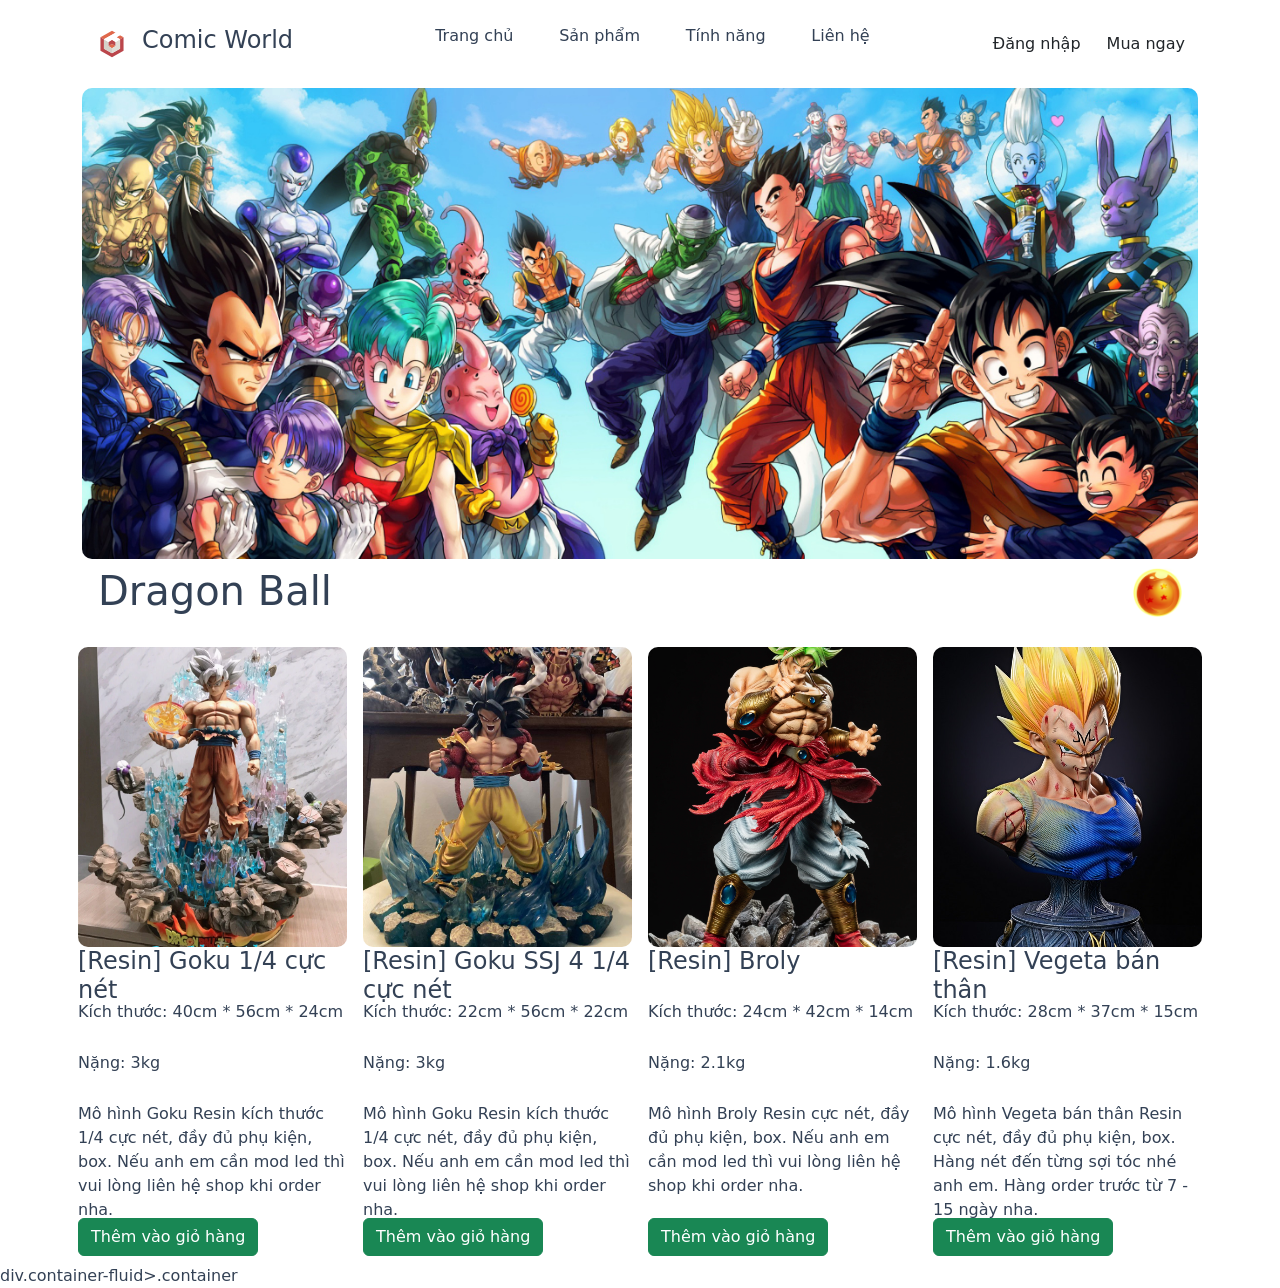
<file: index.html>
<!doctype html>
<html lang="en">
  <head>
    <meta charset="UTF-8" />
    <meta name="viewport" content="width=device-width, initial-scale=1.0" />
    <title>Document</title>
    <link
      rel="stylesheet"
      href="./bootstrap-5.3.8-dist/css/bootstrap.min.css"
    />
    <link
      rel="stylesheet"
      href="./bootstrap-5.3.8-dist/js/bootstrap.bundle.js"
    />

    <link rel="stylesheet" href="./assets/index.css" />
  </head>
  <body>
    <header class="mt-2">
      <div class="container-fluid">
        <div
          class="container d-flex justify-content-between align-items-center"
        >
          <nav class="d-flex align-items-center justify-content-center mt-3">
            <ul class="list-style-none d-flex gap-x-2 align-items-center ps-0">
              <li>
                <a href="" class="text-decoration-none align-items-center"
                  ><img
                    src="./assets/img/Babylon.js-Logo.wine.svg"
                    alt=""
                    height="40px"
                /></a>
              </li>
              <li>
                <a href="" class="text-decoration-none"
                  ><h4 class="align-items-center">Comic World</h4></a
                >
              </li>
            </ul>
          </nav>

          <nav class="w-50 justify-content-center align-items-center">
            <ul
              class="list-style-none d-flex justify-content-evenly align-items-center"
            >
              <li><a href="" class="text-decoration-none">Trang chủ</a></li>
              <li
                class="flex-column product align-items-center justify-content-center d-flex"
              >
                <a href="#" class="text-decoration-none">Sản phẩm</a>

                <ul class="dropdown-menu absolute list-style-none mt-2 w-50">
                  <li>
                    <a href="#" class="text-decoration-none color-black d-flex"
                      ><img
                        src="assets/img/dcjg90g-1463173b-87bb-430e-84d8-3c469915861d.png"
                        width="20"
                        height="20px"
                      />
                      Dragon Ball</a
                    >
                  </li>
                  <li>
                    <a href="#" class="text-decoration-none color-black d-flex"
                      ><img
                        src="assets/img/jujutsu-kaisen.png"
                        width="20"
                        height="20px"
                      />
                      Jujutsu Kaisen</a
                    >
                  </li>
                  <li>
                    <a href="#" class="text-decoration-none color-black d-flex"
                      ><img
                        src="assets/img/anime-spy-family-anya-forger-and-a-toy-pointer.png"
                        width="20"
                        height="20px"
                      />
                      Spy x Family</a
                    >
                  </li>
                </ul>
              </li>
              <li><a href="" class="text-decoration-none">Tính năng</a></li>
              <li><a href="" class="text-decoration-none">Liên hệ</a></li>
            </ul>
          </nav>

          <div class="d-flex gap-x-2 align-items-center">
            <button class="btn">Đăng nhập</button
            ><button class="btn">Mua ngay</button>
          </div>
        </div>
      </div>
    </header>

    <article class="mt-2">
      <div class="container-fluid h-100">
        <div class="container">
          <img
            src="./assets/img/647552.jpg"
            alt=""
            class="w-100 h-100 border-radius-10px"
          />

          <div class="d-flex justify-content-between px-3 py-2">
            <h1>Dragon Ball</h1>
            <img
              src="./assets/img/dcjg90g-1463173b-87bb-430e-84d8-3c469915861d.png"
              alt=""
              height="50px"
            />
          </div>
        </div>
      </div>
    </article>

    <main class="mt-2">
      <div class="container-fluid">
        <div class="container">
          <div class="row">
            <div class="col-3">
              <img
                src="./assets/img/original_dragonball_goku_super_1649412048_ec3eb94f_progressive.jpg"
                alt=""
                class="w-100 border-radius-10px"
              />
              <h4>[Resin] Goku 1/4 cực nét</h4>
              <p>Kích thước: 40cm * 56cm * 24cm - (Dài * Cao * Sâu)</p>
              <p>Nặng: 3kg</p>
              <p>
                Mô hình Goku Resin kích thước 1/4 cực nét, đầy đủ phụ kiện, box.
                Nếu anh em cần mod led thì vui lòng liên hệ shop khi order nha.
              </p>
              <button class="btn btn-success btn-close-white d-flex">
                <p>Thêm vào giỏ hàng</p>
              </button>
            </div>
          </div>
        </div>
      </div>
    </main>
    <footer>div.container-fluid>.container</footer>
  </body>
  <script src="./assets/data.js"></script>
</html>
</file>
<file: assets/index.css>
.container {
  width: 1240px;
}
*,
a {
  color: #334155;
}
.list-style-none {
  list-style-type: none;
}

.h-350px {
  height: 350px;
}
.border-radius-10px {
  border-radius: 10px;
}
.h-35px {
  height: 35px;
}
.h-45px {
  height: 45px;
}
.h-100px {
  height: 100px;
}
.col-3 {
  flex: 0 0 25%;
  max-width: 25%;
  padding: 8px;
  box-sizing: border-box;
}
@media (max-width: 678px) {
  .row {
    flex-direction: column;
  }
  .col-3 {
    flex: 0 0 400px;
    max-width: 100%;
  }
}
.col-3 img {
  transition: all 0.5s ease;
  transform: scale(1);
  cursor: pointer;
  object-fit: cover;
}
.col-3:hover img {
  transform: scale(1.01);
}
.product {
  position: relative;
  list-style: none;
}

.dropdown-menu {
  position: absolute;
  top: 100%;
  left: 0;
  width: max-content;
  min-width: 200px;
  padding: 10px 0;
  display: none;
  z-index: 999;
  border-radius: 8px;
  border: 1px solid #eee;
  background-color: white;
  box-shadow: 0 4px 12px rgba(0, 0, 0, 0.15);
}

.product:hover .dropdown-menu {
  display: block;
}

.dropdown-menu li {
  list-style: none;
}

.dropdown-menu a {
  padding: 8px 16px;
  display: flex;
  align-items: center;
  gap: 12px;
  transition: background 0.2s;
}

.dropdown-menu li:hover a {
  background-color: #f5f5f5;
  color: #28a745;
}

.dropdown-menu img {
  object-fit: contain;
}
</file>
